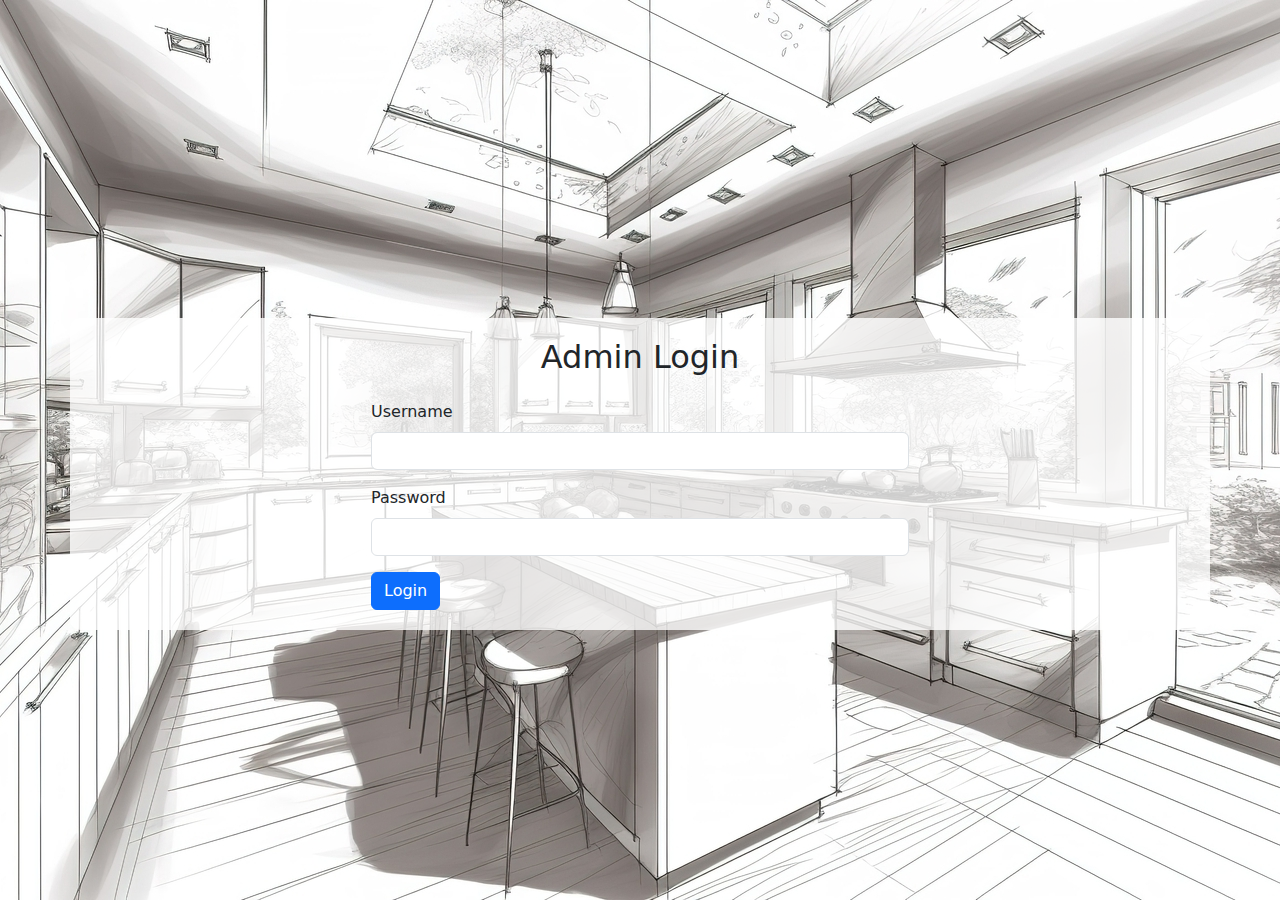
<file: admin_login.html>
<!DOCTYPE html>
<html lang="en">
<head>
    <link rel="shortcut icon" href="smartline logo.jpg" type="image">
    <meta charset="UTF-8">
    <meta name="viewport" content="width=device-width, initial-scale=1.0">
    <title>Admin Login</title>
    <link href="https://cdn.jsdelivr.net/npm/bootstrap@5.3.0-alpha1/dist/css/bootstrap.min.css" rel="stylesheet">
    <style>
        body {
            background-image: url('./assets/imagess/backgroundimage-about.jpg'); 
            background-size: cover;
            background-position: center;
            height: 100vh;
            margin: 0;
            padding: 0;
            display: flex;
            justify-content: center;
            align-items: center;
        }

        .container {
            background-color: rgba(255, 255, 255, 0.8); 
            padding: 20px;
            border-radius: 10px;
        }
    </style>
</head>
<body>
        
    <div class="container mt-5">
        <div class="row justify-content-center">
            <div class="col-md-6">
                <h2 class="text-center mb-4">Admin Login</h2>
                <form action="login.php" method="POST">
                    <div class="mb-3">
                        <label for="username" class="form-label">Username</label>
                        <input type="text" class="form-control" id="username" name="username" required>
                    </div>
                    <div class="mb-3">
                        <label for="password" class="form-label">Password</label>
                        <input type="password" class="form-control" id="password" name="password" required>
                    </div>
                    <button type="submit" name="submit" class="btn btn-primary" onclick="myfunction()">Login</button>
                </form>
            </div>
        </div>
    </div>

    <script src="https://cdn.jsdelivr.net/npm/bootstrap@5.3.0-alpha1/dist/js/bootstrap.bundle.min.js"></script>
    <script>
        function myfuction()
          {
              alert("Successfully Logged in.");
          }
    </script>
</body>
</html>
</file>
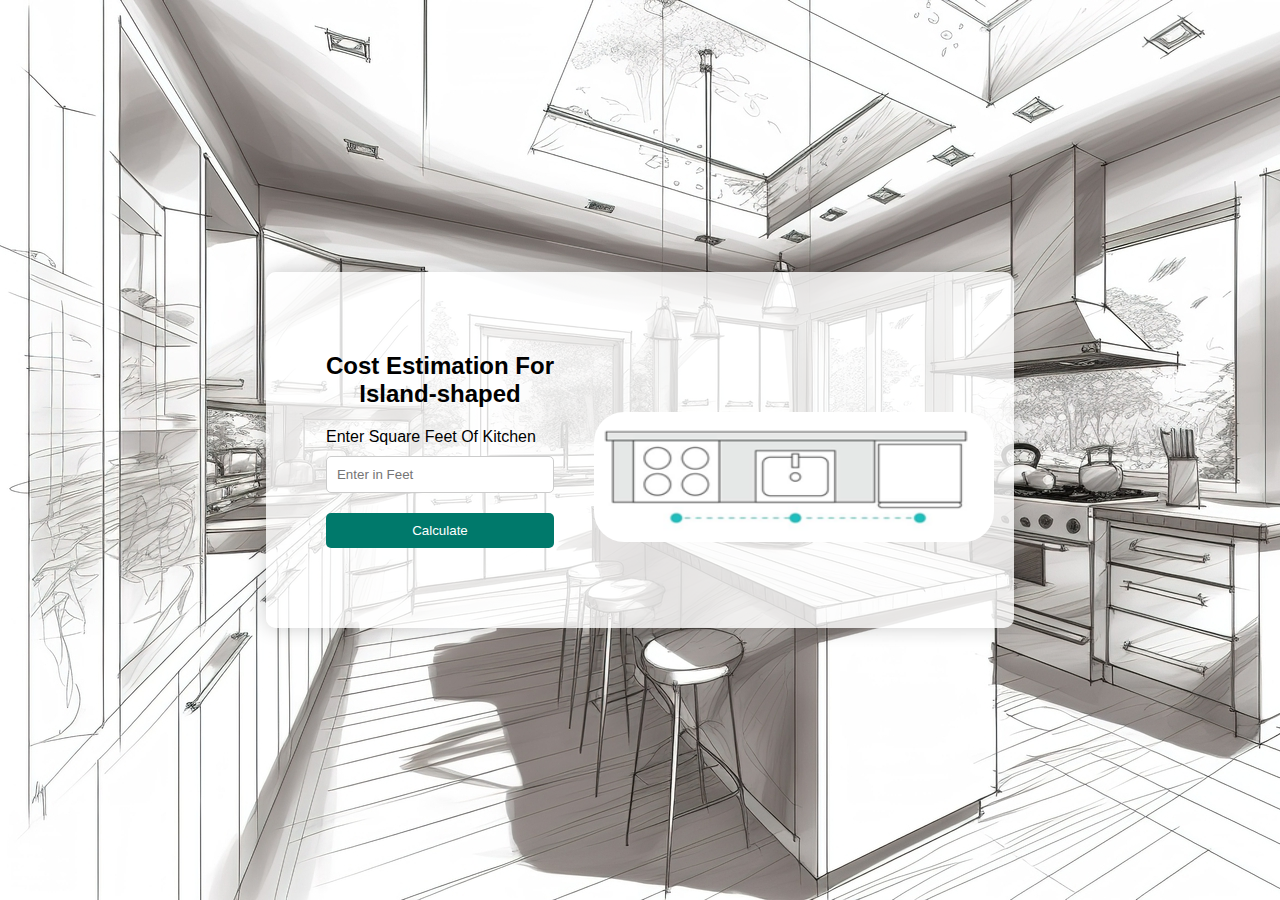
<file: island_costesm.html>
<!DOCTYPE html>
<html lang="en">
<head>
    <link rel="shortcut icon" href="smartline logo.jpg" type="image">
    <meta charset="UTF-8">
    <meta name="viewport" content="width=device-width, initial-scale=1.0">
    <title>Island-shaped Cost Estimation</title>
    <style>
        body {
            font-family: Arial, sans-serif;
            margin: 0;
            padding: 0;
            box-sizing: border-box;
            background-image: url('./assets/imagess/backgroundimage-about.jpg'); /* Replace 'background_image.jpg' with your background image path */
            background-size: cover;
            background-repeat: no-repeat;
            display: flex;
            justify-content: center;
            align-items: center;
            height: 100vh;
        }
        .container {
            max-width: 800px;
            margin: 20px;
            padding: 20px;
            border-radius: 10px;
            box-shadow: 0 0 20px rgba(0, 0, 0, 0.2);
            display: flex;
            background-color: rgba(255, 255, 255, 0.8);
        }
        .form-container {
            flex: 1;
            padding: 40px;
        }
        .form-container h2 {
            margin-bottom: 20px;
            text-align: center;
        }
        .form-container form {
            display: flex;
            flex-direction: column;
        }
        .form-container label {
            margin-bottom: 10px;
        }
        .form-container input[type="text"],
        .form-container input[type="email"],
        .form-container input[type="password"],
        .form-container input[type="number"] {
            padding: 10px;
            margin-bottom: 20px;
            border: 1px solid #ccc;
            border-radius: 5px;
        }
        .form-container button {
            background-color: #00796b;
            color: white;
            padding: 10px;
            border: none;
            border-radius: 5px;
            cursor: pointer;
        }
        .form-container button:hover {
            background-color: #005a4f;
        }
        .side-image {
            width: 400px;
            height: 130px;
            border-top-right-radius: 30px;
            border-bottom-right-radius: 30px;
            margin-top: 120px;
            border-bottom-left-radius: 30px;
            border-top-left-radius: 30px;
        }
        #result {
            margin-top: 20px;
            font-weight: bold;
            font-size: 20px;
            text-align: center;
            color: black;
        }
    </style>
</head>
<body>
    <div class="container">
        <div class="form-container">
            <h2>Cost Estimation For <br>Island-shaped</h2>
            <form id="costForm">
                <label for="squareFeet">Enter Square Feet Of Kitchen</label>
                <input type="number" id="squareFeet" placeholder="Enter in Feet " required>
                <button type="submit">Calculate</button>
            </form>
            <div id="result"></div>
        </div>
        <img src="./assets/imagess/one-wall.png" alt="Side Image" class="side-image"> 
    </div>

    <script>
        document.getElementById('costForm').addEventListener('submit', function(event) {
            event.preventDefault();
            calculateCost();
        });

        function calculateCost() {
            var squareFeet = parseFloat(document.getElementById('squareFeet').value);
            var costPerFeet = 4500;
            var totalCost = squareFeet * costPerFeet;
            document.getElementById('result').innerText = "Estimated Cost: ₹" + totalCost.toLocaleString();
        }
    </script>
</body>
</html>
</file>
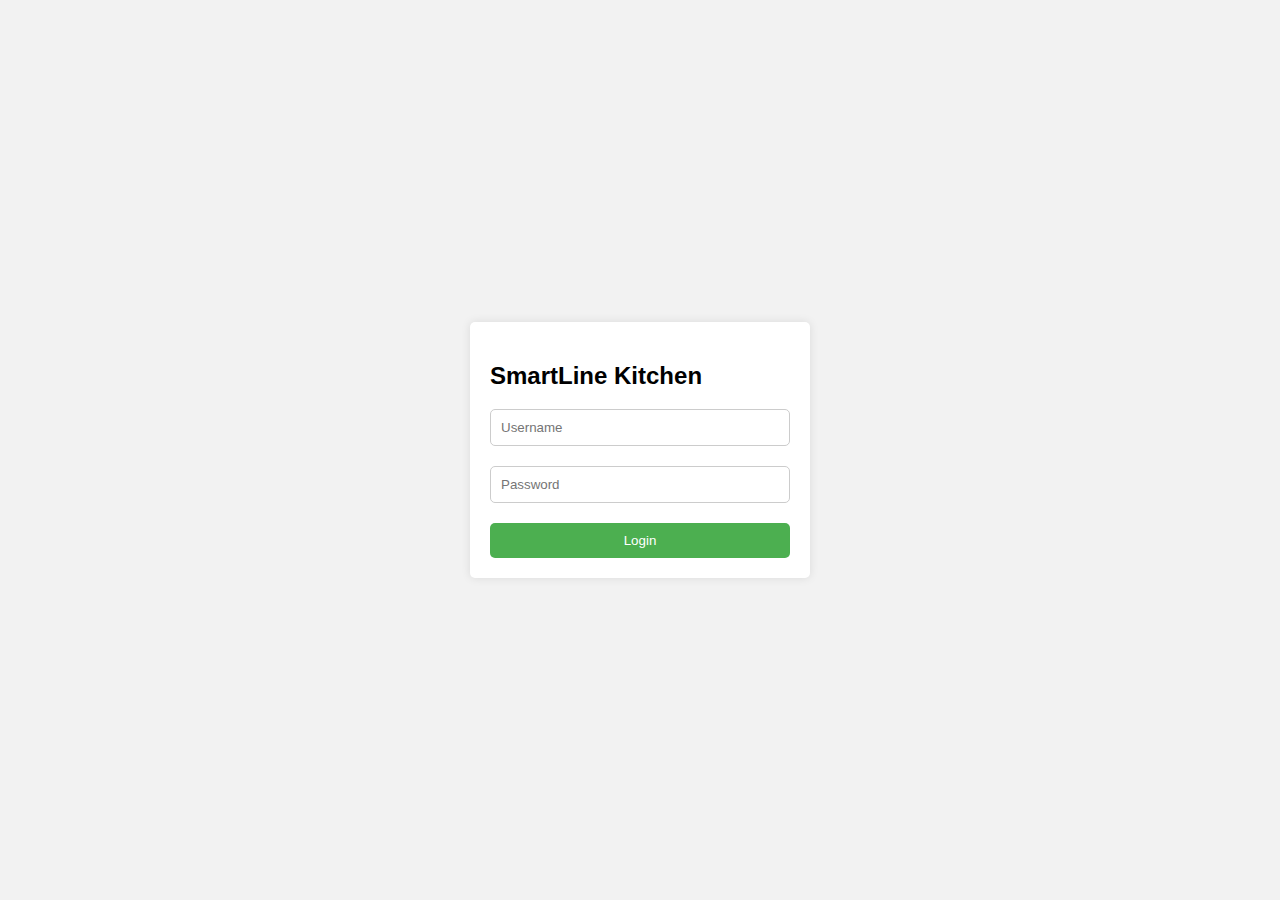
<file: login.html>
<!DOCTYPE html>
<html lang="en">

<head>
    <link rel="shortcut icon" href="smartline logo.jpg" type="image">
    <meta charset="UTF-8">
    <meta name="viewport" content="width=device-width, initial-scale=1.0">
    <title>SmartLine Kitchen</title>
    <link rel="shortcut icon" href="smartline logo.jpg" type="image">
    <style>
        body {
            font-family: Arial, sans-serif;
            background-color: #f2f2f2;
            margin: 0;
            padding: 0;
            display: flex;
            justify-content: center;
            align-items: center;
            height: 100vh;
        }

        form {
            background-color: #fff;
            border-radius: 5px;
            box-shadow: 0 0 10px rgba(0, 0, 0, 0.1);
            padding: 20px;
            width: 300px;
        }

        input[type="text"],
        input[type="password"] {
            width: 100%;
            padding: 10px;
            margin-bottom: 20px;
            border: 1px solid #ccc;
            border-radius: 5px;
            box-sizing: border-box;
        }

        button {
            background-color: #4caf50;
            color: white;
            padding: 10px 20px;
            border: none;
            border-radius: 5px;
            cursor: pointer;
            width: 100%;
        }

        button:hover {
            background-color: #45a049;
        }

        a {
            display: block;
            text-align: right;
            text-decoration: none;
            color: #666;
        }

        a:hover {
            color: #333;
        }
    </style>
</head>
<body>
    <form action="login.php" method="post">
        <h2>SmartLine Kitchen</h2>
        <input type="text" name="username" placeholder="Username" required>
        <input type="password" name="password" placeholder="Password" required>
        <button type="Submit" name="submit" class="btn">Login</button>
    </form>
</body>
</html>
</file>
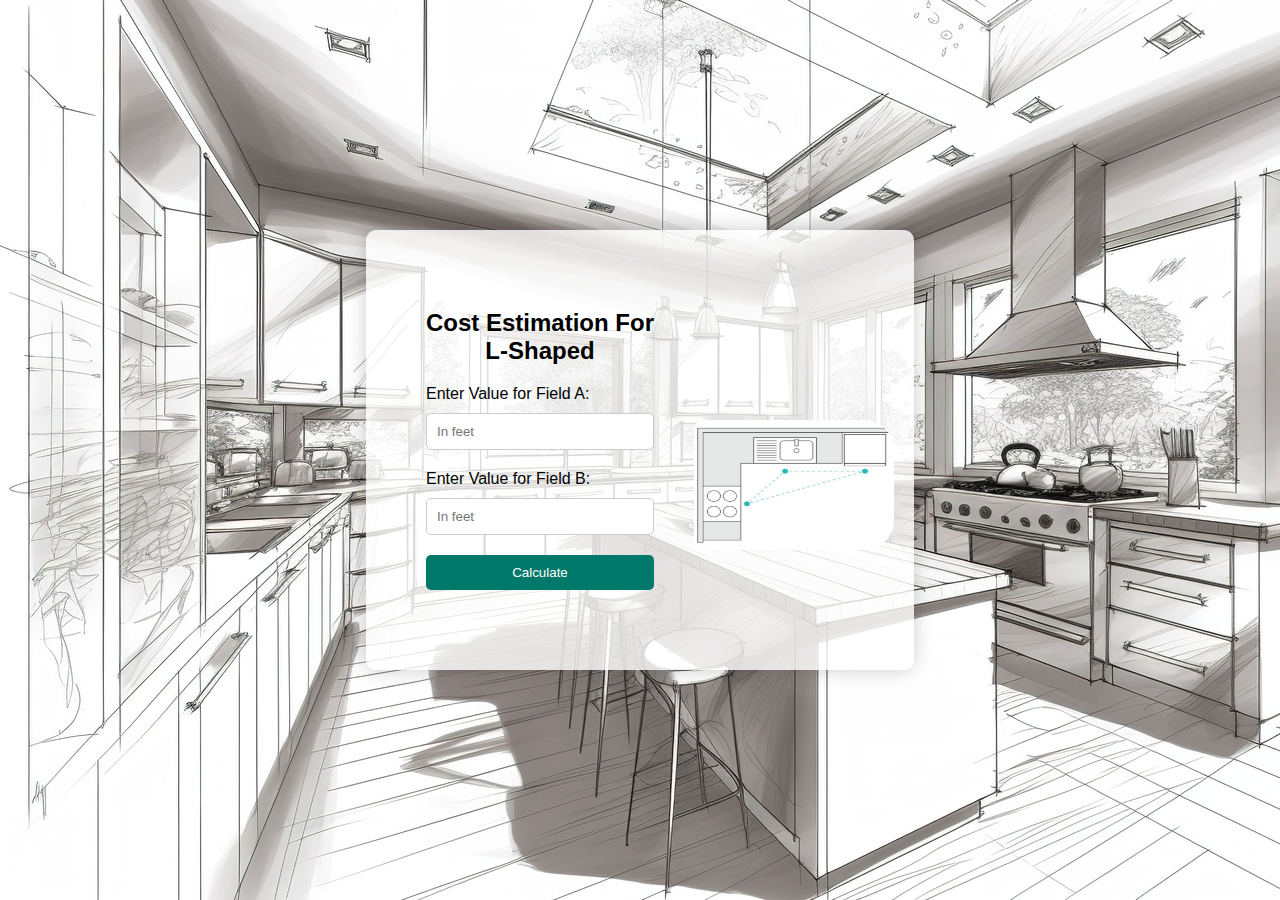
<file: Lsahpe_costesm.html>
<!DOCTYPE html>
<html lang="en">
<head>
    <link rel="shortcut icon" href="smartline logo.jpg" type="image">
    <meta charset="UTF-8">
    <meta name="viewport" content="width=device-width, initial-scale=1.0">
    <title>L-shape Cost Estimation</title>
    <style>
        body {
            font-family: Arial, sans-serif;
            margin: 0;
            padding: 0;
            box-sizing: border-box;
            background-image: url('./assets/imagess/backgroundimage-about.jpg'); 
            background-size: cover;
            background-repeat: no-repeat;
            display: flex;
            justify-content: center;
            align-items: center;
            height: 100vh;
        }
        .container {
            max-width: 800px;
            margin: 20px;
            padding: 20px;
            border-radius: 10px;
            box-shadow: 0 0 20px rgba(0, 0, 0, 0.2);
            display: flex;
            background-color: rgba(255, 255, 255, 0.8);
        }
        .form-container {
            flex: 1;
            padding: 40px;
        }
        .form-container h2 {
            margin-bottom: 20px;
            text-align: center;
        }
        .form-container form {
            display: flex;
            flex-direction: column;
        }
        .form-container label {
            margin-bottom: 10px;
        }
        .form-container input[type="text"],
        .form-container input[type="email"],
        .form-container input[type="password"],
        .form-container input[type="number"] {
            padding: 10px;
            margin-bottom: 20px;
            border: 1px solid #ccc;
            border-radius: 5px;
        }
        .form-container button {
            background-color: #00796b;
            color: white;
            padding: 10px;
            border: none;
            border-radius: 5px;
            cursor: pointer;
        }
        .form-container button:hover {
            background-color: #005a4f;
        }
        .side-image {
            width: 200px;
            height: 130px;
            border-top-right-radius: 30px;
            border-bottom-right-radius: 30px;
            margin-top: 170px;
            border-bottom-left-radius: 10px;
            border-top-left-radius: 10px;
        }
        #totalResult, #individualResults 
         {
            margin-top: 20px;
            font-weight: bold;
            font-size: 20px;
            text-align: center;
            color: black;
        }
    </style>
</head>
<body>
    <div class="container">
        <div class="form-container">
            <h2>Cost Estimation For <br>L-Shaped</h2>
            <form id="costForm">
                <label for="fieldA">Enter Value for Field A:</label>
                <input type="number" id="fieldA" placeholder="In feet" required>
                <label for="fieldB">Enter Value for Field B:</label>
                <input type="number" id="fieldB" placeholder="In feet" required>
                
                <button type="submit">Calculate</button>
            </form>
            
            <div id="totalResult"></div>
            <div id="individualResults"></div>
            </div>
            <img src="./assets/imagess/L-shape.png" alt="Side Image" class="side-image"> 
        </div>

        <script>
            document.getElementById('costForm').addEventListener('submit', function(event) {
                event.preventDefault();
                calculateCost();
            });
    
            function calculateCost() {
                var fieldA = parseFloat(document.getElementById('fieldA').value);
                var fieldB = parseFloat(document.getElementById('fieldB').value);
                var costPerFeet = 4500;
                var totalCost = (fieldA + fieldB) * costPerFeet;
                var individualCostA = fieldA * costPerFeet;
                var individualCostB = fieldB * costPerFeet;
    
                document.getElementById('totalResult').innerText = "Total Cost Estimation (A + B): ₹" + totalCost.toLocaleString();
                document.getElementById('individualResults').innerText = "Cost Estimation for Field A: ₹" + individualCostA.toLocaleString() + "\n" +
                                                                          "Cost Estimation for Field B: ₹" + individualCostB.toLocaleString();
            }
        </script>
</body>
</html>
</file>
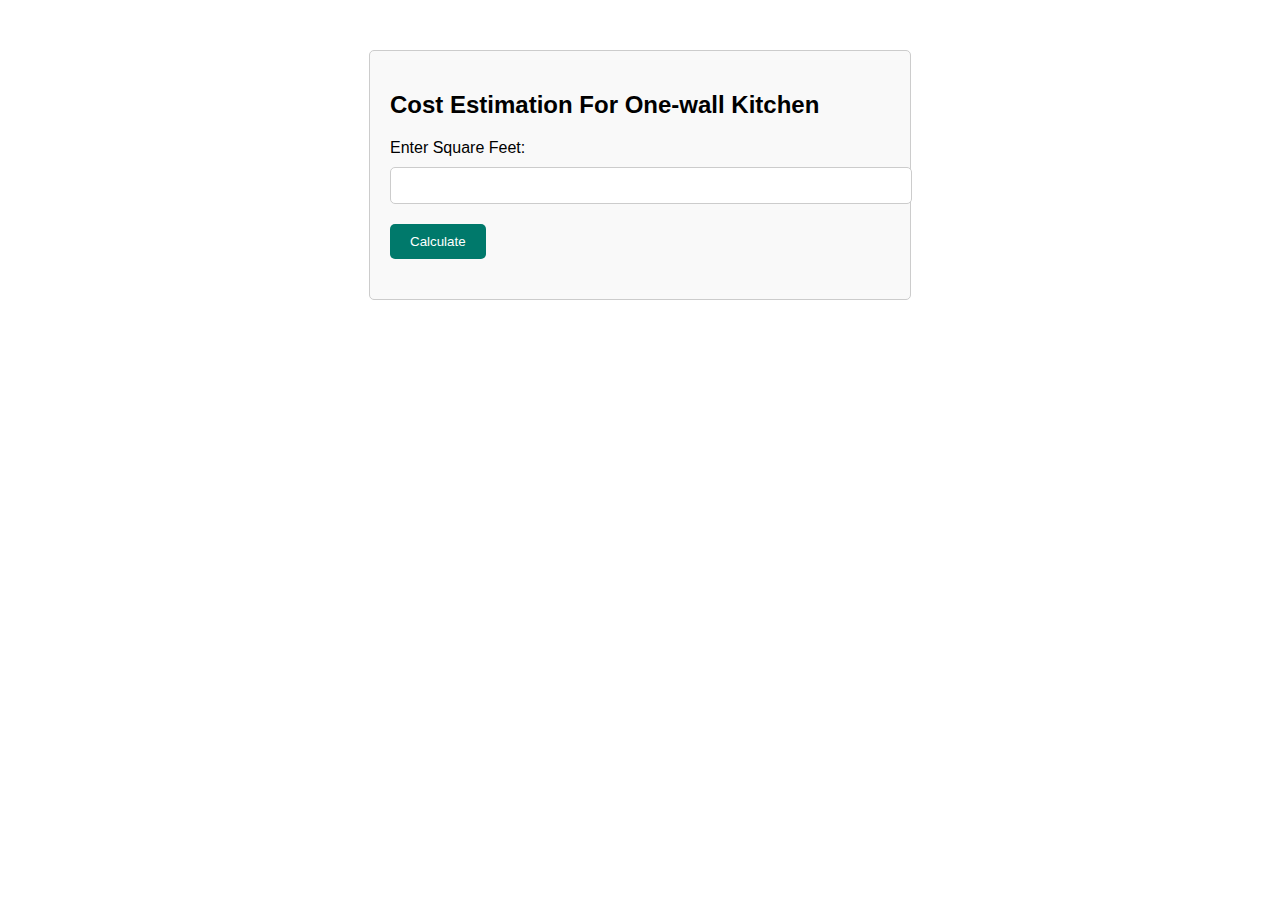
<file: one-wall2.html>
<!DOCTYPE html>
<html lang="en">
<head>
    <link rel="shortcut icon" href="smartline logo.jpg" type="image">
    <meta charset="UTF-8">
    <meta name="viewport" content="width=device-width, initial-scale=1.0">
    <title>Cost Estimation Calculator</title>
    <style>
        body {
            font-family: Arial, sans-serif;
            margin: 0;
            padding: 0;
            box-sizing: border-box;
        }
        .container {
            max-width: 500px;
            margin: 50px auto;
            padding: 20px;
            border: 1px solid #ccc;
            border-radius: 5px;
            background-color: #f9f9f9;
        }
        label {
            display: block;
            margin-bottom: 10px;
        }
        input[type="number"] {
            width: 100%;
            padding: 10px;
            margin-bottom: 20px;
            border: 1px solid #ccc;
            border-radius: 5px;
        }
        button {
            background-color: #00796b;
            color: white;
            padding: 10px 20px;
            border: none;
            border-radius: 5px;
            cursor: pointer;
        }
        button:hover {
            background-color: #00796b;
        }
        #result {
            margin-top: 20px;
            font-weight: bold;
        }
    </style>
</head>
<body>
    <div class="container">
        <h2>Cost Estimation For One-wall Kitchen</h2>
        <form id="costForm">
            <label for="squareFeet">Enter Square Feet:</label>
            <input type="number" id="squareFeet" required>
            <button type="submit">Calculate</button>
        </form>
        <div id="result"></div>
    </div>

    <script>
        document.getElementById('costForm').addEventListener('submit', function(event) {
            event.preventDefault();
            calculateCost();
        });

        function calculateCost() {
            var squareFeet = parseFloat(document.getElementById('squareFeet').value);
            var costPerFeet = 4500;
            var totalCost = squareFeet * costPerFeet;
            document.getElementById('result').innerText = "Estimated Cost: ₹" + totalCost.toLocaleString();
        }
    </script>
</body>
</html>
</file>
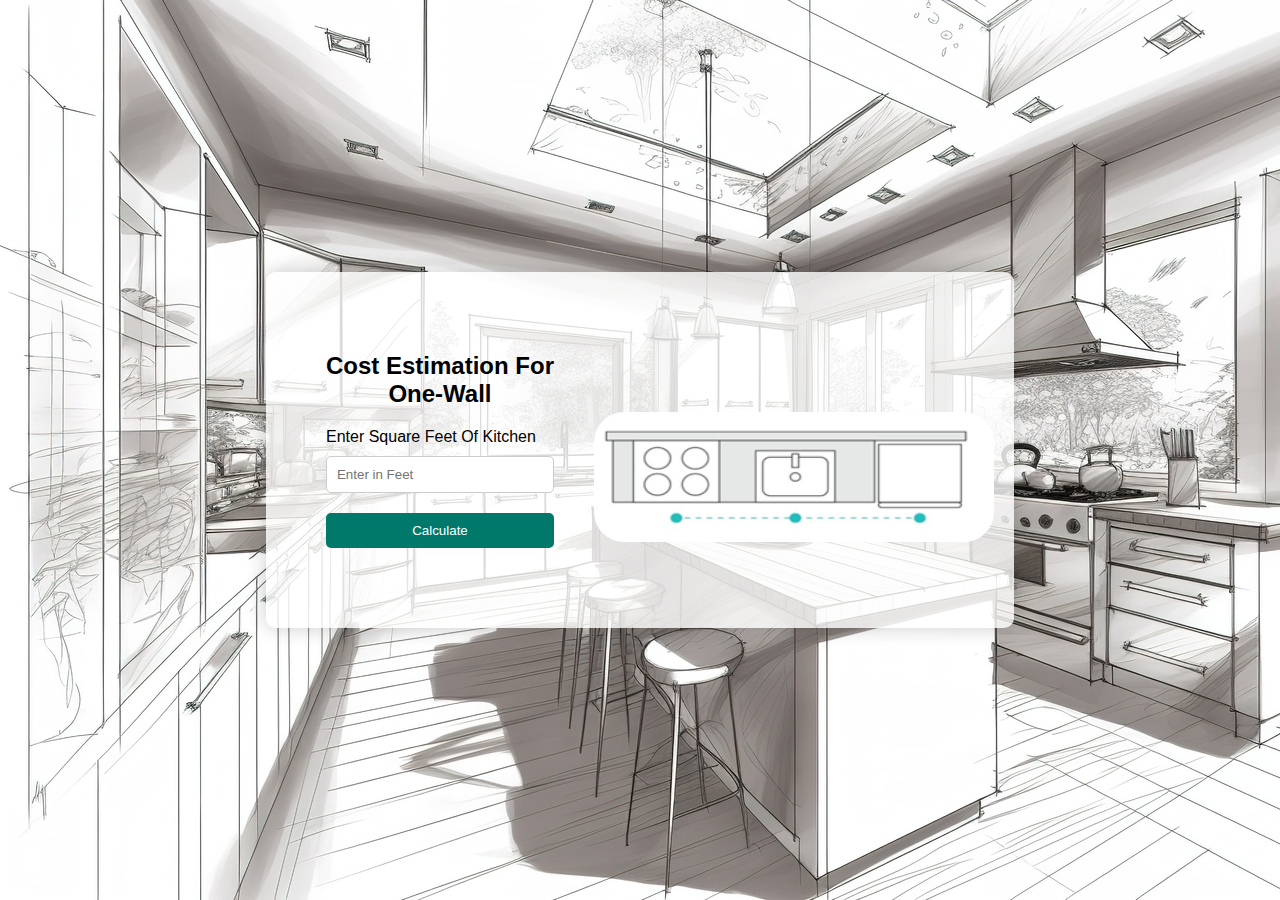
<file: onewall_costesm.html>
<!DOCTYPE html>
<html lang="en">
<head>
    <link rel="shortcut icon" href="smartline logo.jpg" type="image">
    <meta charset="UTF-8">
    <meta name="viewport" content="width=device-width, initial-scale=1.0">
    <title>One-wall Cost Estimation</title>
    <style>
        body {
            font-family: Arial, sans-serif;
            margin: 0;
            padding: 0;
            box-sizing: border-box;
            background-image: url('./assets/imagess/backgroundimage-about.jpg'); 
            background-size: cover;
            background-repeat: no-repeat;
            display: flex;
            justify-content: center;
            align-items: center;
            height: 100vh;
        }
        .container {
            max-width: 800px;
            margin: 20px;
            padding: 20px;
            border-radius: 10px;
            box-shadow: 0 0 20px rgba(0, 0, 0, 0.2);
            display: flex;
            background-color: rgba(255, 255, 255, 0.8);
        }
        .form-container {
            flex: 1;
            padding: 40px;
        }
        .form-container h2 {
            margin-bottom: 20px;
            text-align: center;
        }
        .form-container form {
            display: flex;
            flex-direction: column;
        }
        .form-container label {
            margin-bottom: 10px;
        }
        .form-container input[type="text"],
        .form-container input[type="email"],
        .form-container input[type="password"],
        .form-container input[type="number"] {
            padding: 10px;
            margin-bottom: 20px;
            border: 1px solid #ccc;
            border-radius: 5px;
        }
        .form-container button {
            background-color: #00796b;
            color: white;
            padding: 10px;
            border: none;
            border-radius: 5px;
            cursor: pointer;
        }
        .form-container button:hover {
            background-color: #005a4f;
        }
        .side-image {
            width: 400px;
            height: 130px;
            border-top-right-radius: 30px;
            border-bottom-right-radius: 30px;
            margin-top: 120px;
            border-bottom-left-radius: 30px;
            border-top-left-radius: 30px;
        }
        #result {
            margin-top: 20px;
            font-weight: bold;
            font-size: 20px;
            text-align: center;
            color: black;
        }
    </style>
</head>
<body>
    <div class="container">
        <div class="form-container">
            <h2>Cost Estimation For <br>One-Wall</h2>
            <form id="costForm">
                <label for="squareFeet">Enter Square Feet Of Kitchen</label>
                <input type="number" id="squareFeet" placeholder="Enter in Feet " required>
                <button type="submit">Calculate</button>
            </form>
            <div id="result"></div>
        </div>
        <img src="./assets/imagess/one-wall.png" alt="Side Image" class="side-image"> 
    </div>

    <script>
        document.getElementById('costForm').addEventListener('submit', function(event) {
            event.preventDefault();
            calculateCost();
        });

        function calculateCost() {
            var squareFeet = parseFloat(document.getElementById('squareFeet').value);
            var costPerFeet = 4500;
            var totalCost = squareFeet * costPerFeet;
            document.getElementById('result').innerText = "Estimated Cost: ₹" + totalCost.toLocaleString();
        }
    </script>
</body>
</html>
</file>
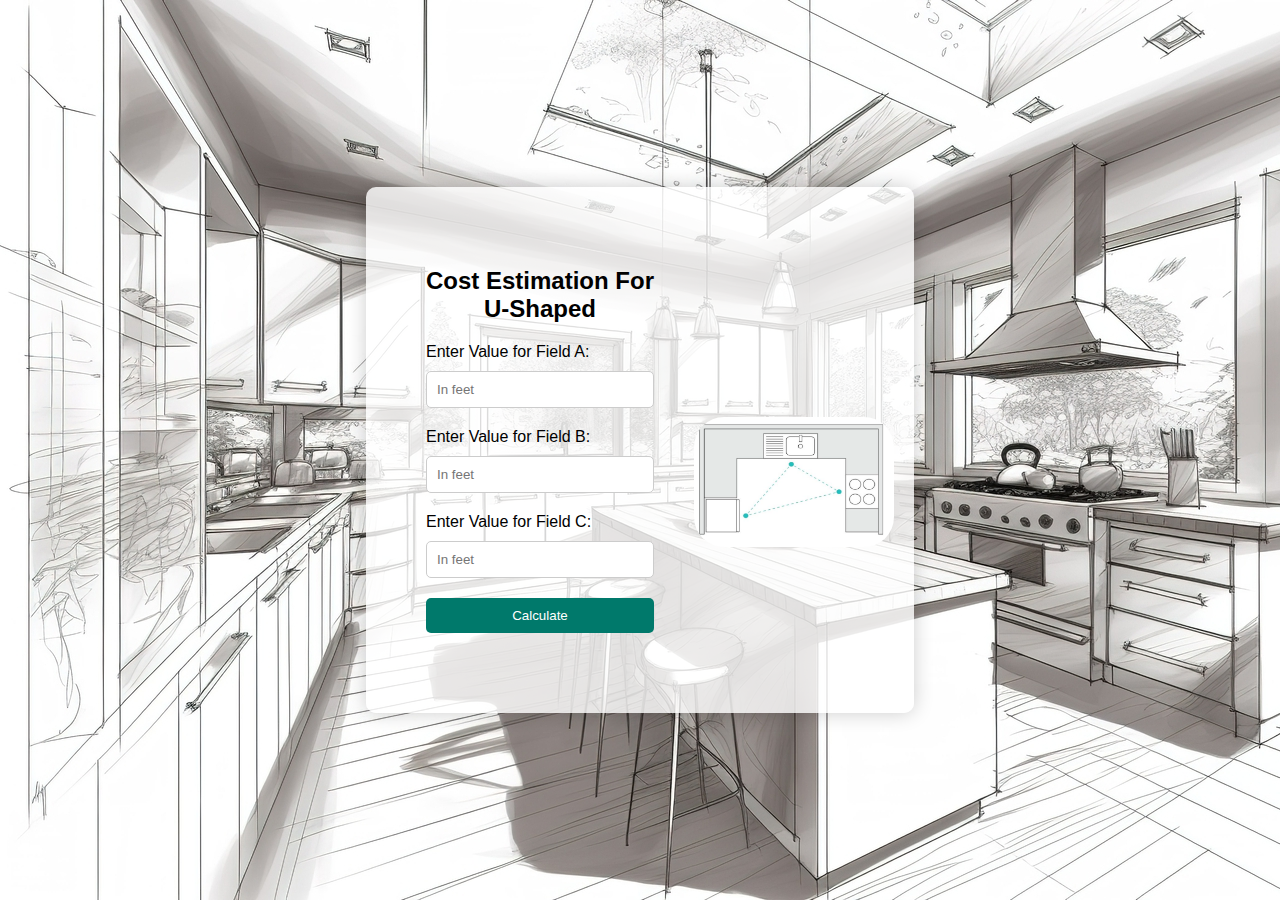
<file: ushape_costesm.html>
<!DOCTYPE html>
<html lang="en">
<head>
    <link rel="shortcut icon" href="smartline logo.jpg" type="image">
    <meta charset="UTF-8">
    <meta name="viewport" content="width=device-width, initial-scale=1.0">
    <title>U-sahpe Cost Estimation</title>
    <style>
        body {
            font-family: Arial, sans-serif;
            margin: 0;
            padding: 0;
            box-sizing: border-box;
            background-image: url('./assets/imagess/backgroundimage-about.jpg'); 
            background-size: cover;
            background-repeat: no-repeat;
            display: flex;
            justify-content: center;
            align-items: center;
            height: 100vh;
        }
        .container {
            max-width: 800px;
            margin: 20px;
            padding: 20px;
            border-radius: 10px;
            box-shadow: 0 0 20px rgba(0, 0, 0, 0.2);
            display: flex;
            background-color: rgba(255, 255, 255, 0.8);
        }
        .form-container {
            flex: 1;
            padding: 40px;
        }
        .form-container h2 {
            margin-bottom: 20px;
            text-align: center;
        }
        .form-container form {
            display: flex;
            flex-direction: column;
        }
        .form-container label {
            margin-bottom: 10px;
        }
        .form-container input[type="text"],
        .form-container input[type="email"],
        .form-container input[type="password"],
        .form-container input[type="number"] {
            padding: 10px;
            margin-bottom: 20px;
            border: 1px solid #ccc;
            border-radius: 5px;
        }
        .form-container button {
            background-color: #00796b;
            color: white;
            padding: 10px;
            border: none;
            border-radius: 5px;
            cursor: pointer;
        }
        .form-container button:hover {
            background-color: #005a4f;
        }
        .side-image {
            width: 200px;
            height: 130px;
            border-top-right-radius: 30px;
            border-bottom-right-radius: 30px;
            margin-top: 210px;
            border-bottom-left-radius: 30px;
            border-top-left-radius: 30px;
        }
        #totalResult, #individualResults 
         {
            margin-top: 20px;
            font-weight: bold;
            font-size: 20px;
            text-align: center;
            color: black;
        }
    </style>
</head>
<body>
    <div class="container">
        <div class="form-container">
            <h2>Cost Estimation For <br>U-Shaped</h2>
            <form id="costForm">
                <label for="fieldA">Enter Value for Field A:</label>
                <input type="number" id="fieldA" placeholder="In feet" required>
                <label for="fieldB">Enter Value for Field B:</label>
                <input type="number" id="fieldB" placeholder="In feet" required>
                <label for="fieldC">Enter Value for Field C:</label>
                <input type="number" id="fieldC" placeholder="In feet" required>
                <button type="submit">Calculate</button>
            </form>
            
            <div id="totalResult"></div>
            <div id="individualResults"></div>
            </div>
            <img src="./assets/imagess/u-shape.png" alt="Side Image" class="side-image"> 
        </div>

        <script>
            document.getElementById('costForm').addEventListener('submit', function(event) {
                event.preventDefault();
                calculateCost();
            });
    
            function calculateCost() {
                var fieldA = parseFloat(document.getElementById('fieldA').value);
                var fieldB = parseFloat(document.getElementById('fieldB').value);
                var fieldC = parseFloat(document.getElementById('fieldC').value);
                var costPerFeet = 4500;
                var totalCost = (fieldA + fieldB + fieldC) * costPerFeet;
                var individualCostA = fieldA * costPerFeet;
                var individualCostB = fieldB * costPerFeet;
                var individualCostC = fieldC * costPerFeet;
    
                document.getElementById('totalResult').innerText = "Total Cost Estimation (A + B + C): ₹" + totalCost.toLocaleString();
                document.getElementById('individualResults').innerText = "Cost Estimation for Field A: ₹" + individualCostA.toLocaleString() + "\n" +
                                                                          "Cost Estimation for Field B: ₹" + individualCostB.toLocaleString() + "\n" +
                                                                          "Cost Estimation for Field C: ₹" + individualCostC.toLocaleString();
            }
        </script>
</body>
</html>
</file>
